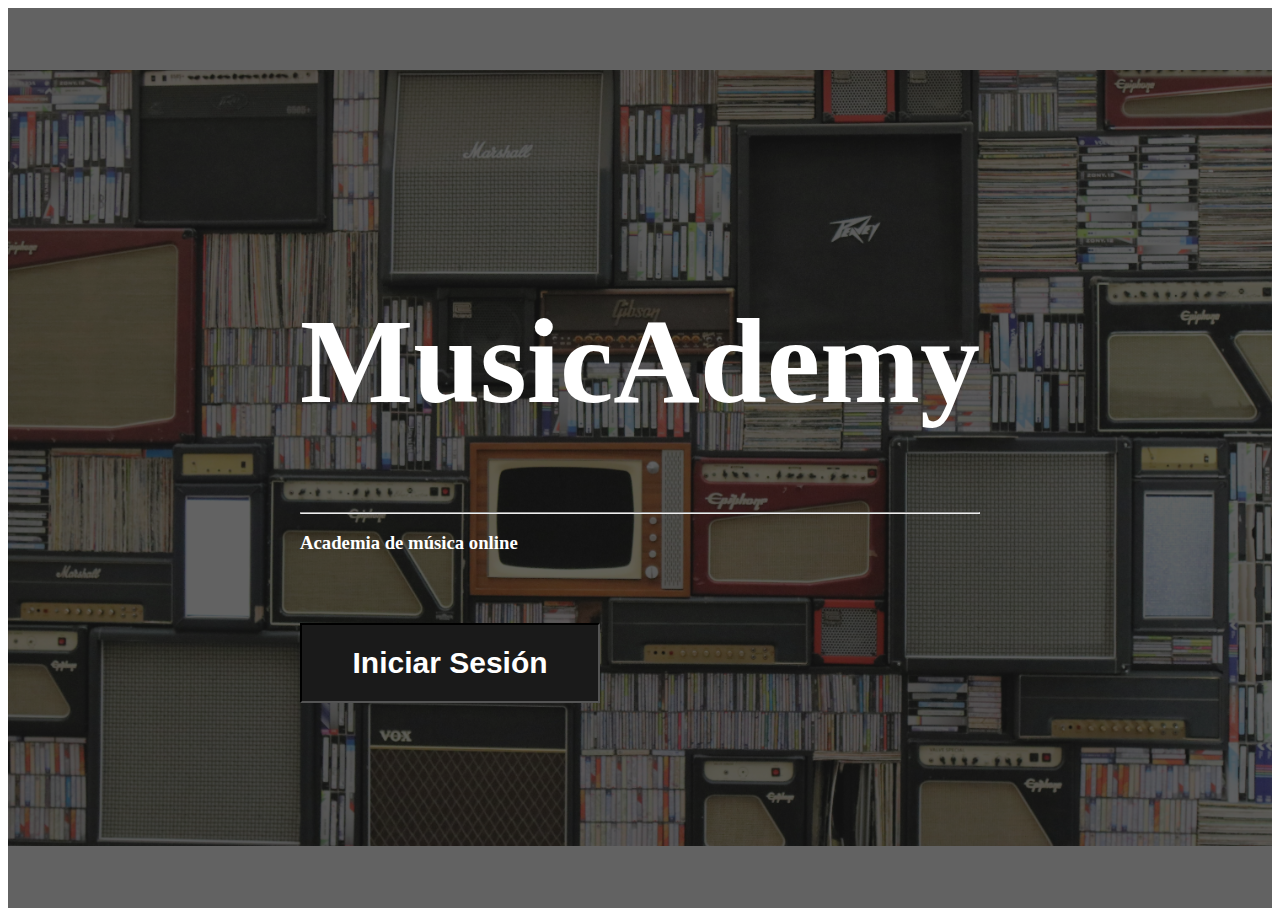
<file: tarea2/index.html>
<!doctype html>
<html lang="en">

<head>
    <meta charset="utf-8">
    <meta name="viewport" content="width=device-width, initial-scale=1">
    <!--Carga del framework-->
    <link href="https://cdn.jsdelivr.net/npm/bootstrap@5.1.3/dist/css/bootstrap.min.css" rel="stylesheet" integrity="sha384-1BmE4kWBq78iYhFldvKuhfTAU6auU8tT94WrHftjDbrCEXSU1oBoqyl2QvZ6jIW3" crossorigin="anonymous">
    <title>Cabinas Log Inn</title>

    <!--Cargar libreria de iconos-->
    <link rel="stylesheet" href="https://unicons.iconscout.com/release/v4.0.8/css/line.css">

    <!--hoja de estilos CSS personalizada-->    
    <link rel="stylesheet" href="css/index.css">

    <link rel="icon" href="favicon1.png">
</head>

<body>
    <!-- container fluid = contenedor que se ajusta a toda la pantalla-->
    <!-- container = contenedor ubicado en el centro-->     

    <header class="container-fluid full-screen">
        <div class="container text-center pt-5">
            <h1 style="font-size: 120px;">MusicAdemy</h1>
            <hr>
            <h3>Academia de música online</h3>
            <button class="btn btn-outline-light btn-lg" onclick="window.location.href='/login.html'">Iniciar Sesión</button>
        </div>
    </header>


    <script src="https://cdn.jsdelivr.net/npm/bootstrap@5.1.3/dist/js/bootstrap.bundle.min.js " integrity="sha384-ka7Sk0Gln4gmtz2MlQnikT1wXgYsOg+OMhuP+IlRH9sENBO0LRn5q+8nbTov4+1p " crossorigin="anonymous "></script>
    
</body>

</html>
</file>
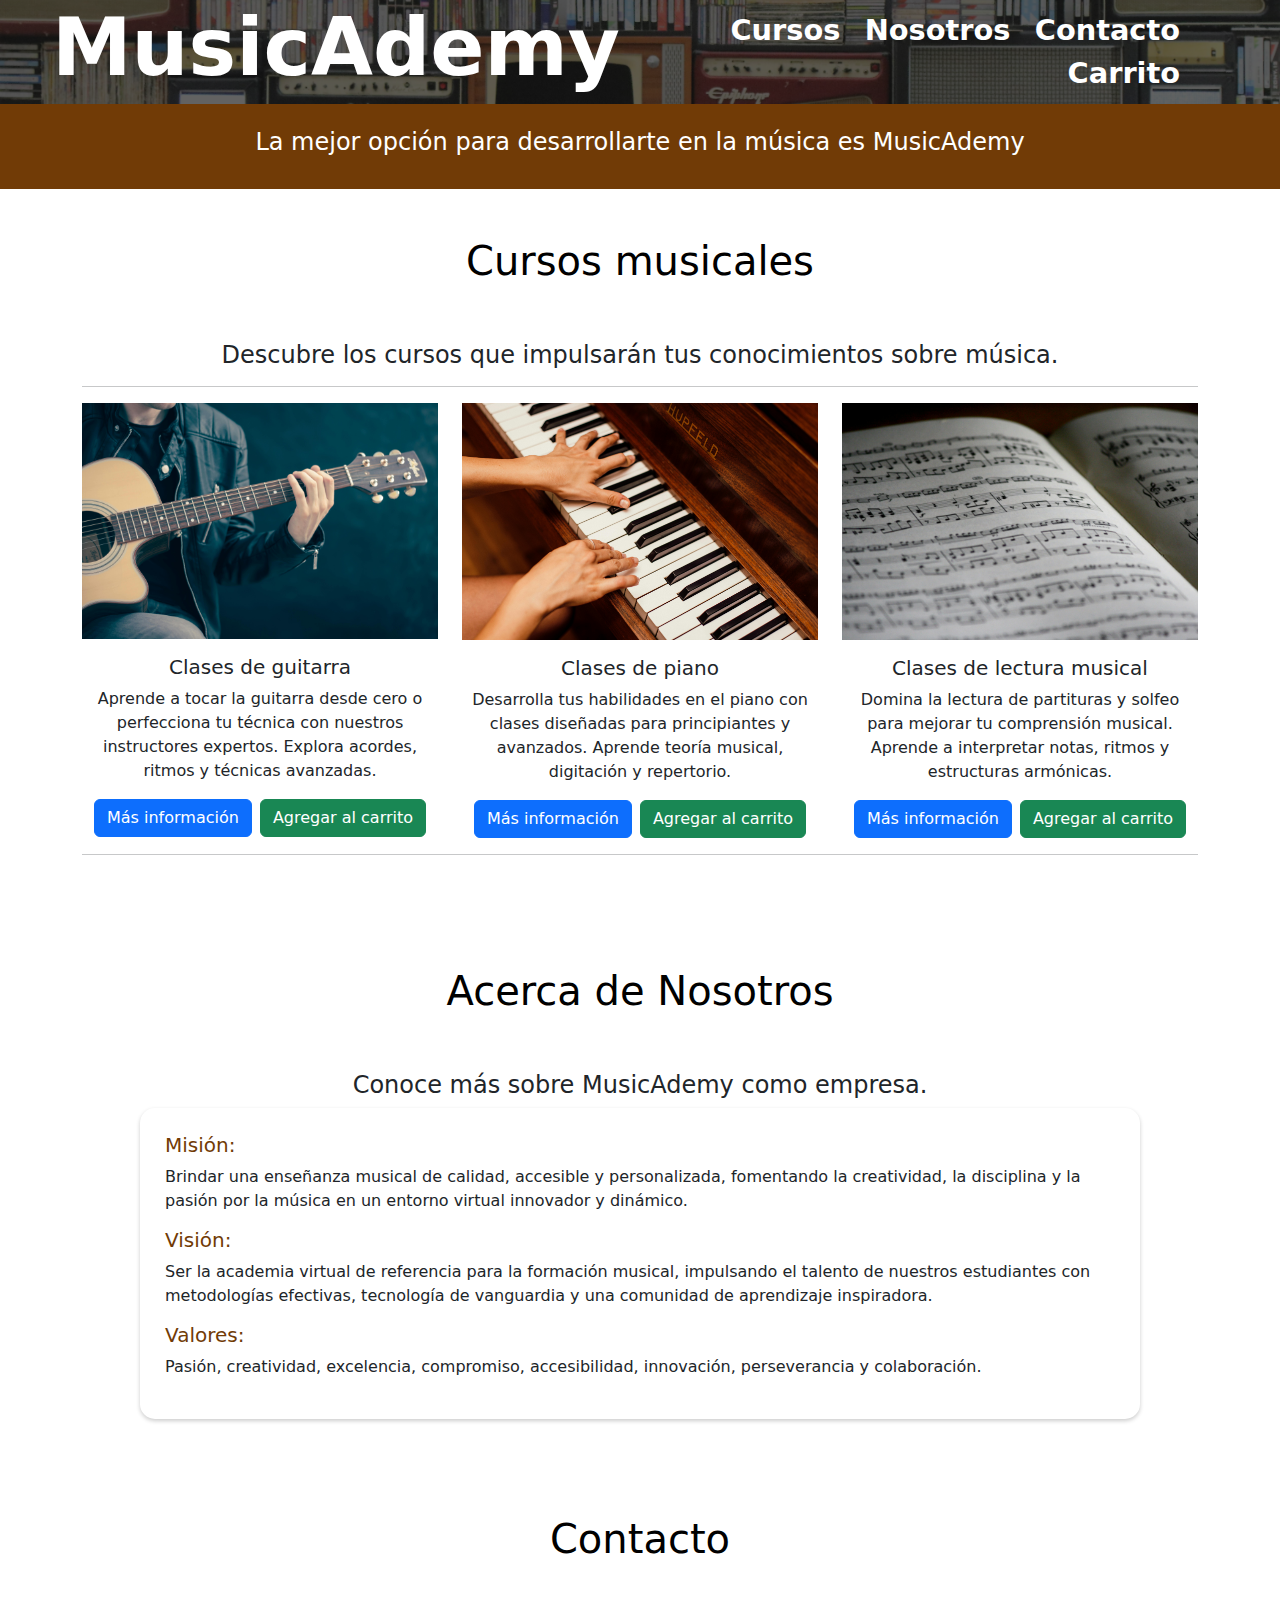
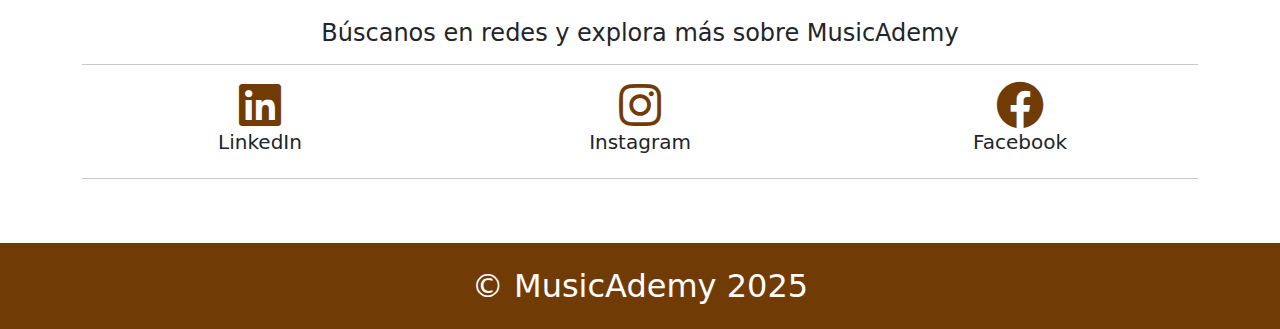
<file: tarea2/inicio.html>
<!doctype html>
<html lang="es">
  <head>
    <meta charset="utf-8">
    <meta name="viewport" content="width=device-width, initial-scale=1">
    <title>MusicAdemy Homepage</title>

    <!-- Carga Bootstrap CDN -->
    <link href="https://cdn.jsdelivr.net/npm/bootstrap@5.3.3/dist/css/bootstrap.min.css" rel="stylesheet" integrity="sha384-QWTKZyjpPEjISv5WaRU9OFeRpok6YctnYmDr5pNlyT2bRjXh0JMhjY6hW+ALEwIH" crossorigin="anonymous">

    <!-- Carga hoja de estilo personalizada -->
    <link rel="stylesheet" href="css/inicio.css">

    <!-- Iconos de FontAwesome -->
    <link href="https://cdnjs.cloudflare.com/ajax/libs/font-awesome/5.15.4/css/all.min.css" rel="stylesheet">

    <link rel="icon" href="favicon1.png">

  </head>
<body>

    <!-- Header -->
    <header class="container-fluid banner1 d-flex justify-content-between align-items-center flex-wrap">
        <div class="col-12 col-md-6">
            <h1 class="display-1 text-white titulo1 text-center text-md-start">MusicAdemy</h1>
        </div>
        <div class="titulo4 col-12 col-md-6 text-center text-md-end">
            <nav class="text-white">
                <a href="#cursos" class="mx-2">Cursos</a>
                <a href="#nosotros" class="mx-2">Nosotros</a>
                <a href="#contacto" class="mx-2">Contacto</a>
                <a href="" class="mx-2">Carrito</a>
            </nav>
        </div>
    </header>

    <!-- Sección de promoción -->
    <section class="container-fluid fondo1 py-4">
      <h3 class="text-center titulo2">La mejor opción para desarrollarte en la música es MusicAdemy</h3>
    </section>

    <!-- Sección de cursos -->
<section id="cursos" class="container py-5">
  <h2 class="text-center titulo5 pb-5">Cursos musicales</h2>
  <h3 class="text-center titulo2 text-dark">Descubre los cursos que impulsarán tus conocimientos sobre música.</h3>
  <hr>
  <div class="row text-center">
    <div class="col-md-4">
      <img src="img/imagen1.jpg" alt="imagen1" class="img-fluid mb-3">
      <h5>Clases de guitarra</h5>
      <p>Aprende a tocar la guitarra desde cero o perfecciona tu técnica con nuestros instructores expertos. Explora acordes, ritmos y técnicas avanzadas.</p>
      <div class="d-flex justify-content-center">
        <button class="btn btn-primary me-2">Más información</button>
        <button class="btn btn-success">Agregar al carrito</button>
      </div>
    </div>
    <div class="col-md-4">
      <img src="img/imagen2.jpg" alt="imagen2" class="img-fluid mb-3">
      <h5>Clases de piano</h5>
      <p>Desarrolla tus habilidades en el piano con clases diseñadas para principiantes y avanzados. Aprende teoría musical, digitación y repertorio.</p>
      <div class="d-flex justify-content-center">
        <button class="btn btn-primary me-2">Más información</button>
        <button class="btn btn-success">Agregar al carrito</button>
      </div>
    </div>
    <div class="col-md-4">
      <img src="img/imagen3.jpg" alt="imagen3" class="img-fluid mb-3">
      <h5>Clases de lectura musical</h5>
      <p>Domina la lectura de partituras y solfeo para mejorar tu comprensión musical. Aprende a interpretar notas, ritmos y estructuras armónicas.</p>
      <div class="d-flex justify-content-center">
        <button class="btn btn-primary me-2">Más información</button>
        <button class="btn btn-success">Agregar al carrito</button>
      </div>
    </div>
  </div>
  <hr>
</section>


    <!-- Sección Acerca de nosotros -->
    <section id="nosotros" class="container py-5">
      <h2 class="text-center titulo5 pb-5">Acerca de Nosotros</h2>
      <h3 class="text-center titulo2 text-dark">Conoce más sobre MusicAdemy como empresa.</h3>
      <div class="div_generico">
        <div class="mision-vision-container">
          <div class="mision-vision">
            <h3>Misión:</h3>
            <p>Brindar una enseñanza musical de calidad, accesible y personalizada, fomentando la creatividad, la disciplina y la pasión por la música en un entorno virtual innovador y dinámico.</p>

            <h3>Visión:</h3>
            <p>Ser la academia virtual de referencia para la formación musical, impulsando el talento de nuestros estudiantes con metodologías efectivas, tecnología de vanguardia y una comunidad de aprendizaje inspiradora.</p>
            
            <h3>Valores:</h3>
            <p>Pasión, creatividad, excelencia, compromiso, accesibilidad, innovación, perseverancia y colaboración.
            </p>
          </div>
        </div>
      </div>
    </section>

    <!-- Sección de contacto -->
    <section id="contacto" class="container py-5">
      <h2 class="text-center titulo5 pb-5">Contacto</h2>
      <h3 class="text-center titulo2 text-dark">Búscanos en redes y explora más sobre MusicAdemy</h3>
      <hr>
      <div class="row text-center">
        <div class="col-md-4">
          <a href="https://www.linkedin.com" target="_blank">
            <i class="fab fa-linkedin fa-3x" style="color: #713b06;"></i>
          </a>
          <h5>LinkedIn</h5>
        </div>
        <div class="col-md-4">
          <a href="https://www.instagram.com" target="_blank">
            <i class="fab fa-instagram fa-3x" style="color: #713b06;"></i>
          </a>
          <h5>Instagram</h5>
        </div>
        <div class="col-md-4">
          <a href="https://www.facebook.com" target="_blank">
            <i class="fab fa-facebook fa-3x" style="color: #713b06;"></i>
          </a>
          <h5>Facebook</h5>
        </div>
      </div>
      <hr>
    </section>

    <!-- Footer -->
    <footer class="container-fluid fondo1 text-center text-white py-3">
      <h2 class="pt-2">&copy MusicAdemy 2025</h2>
    </footer>

    <!-- Carga elementos interactivos de una página web -->
    <script src="https://cdn.jsdelivr.net/npm/bootstrap@5.3.3/dist/js/bootstrap.bundle.min.js" integrity="sha384-YvpcrYf0tY3lHB60NNkmXc5s9fDVZLESaAA55NDzOxhy9GkcIdslK1eN7N6jIeHz" crossorigin="anonymous"></script>
</body>
</html>
</file>
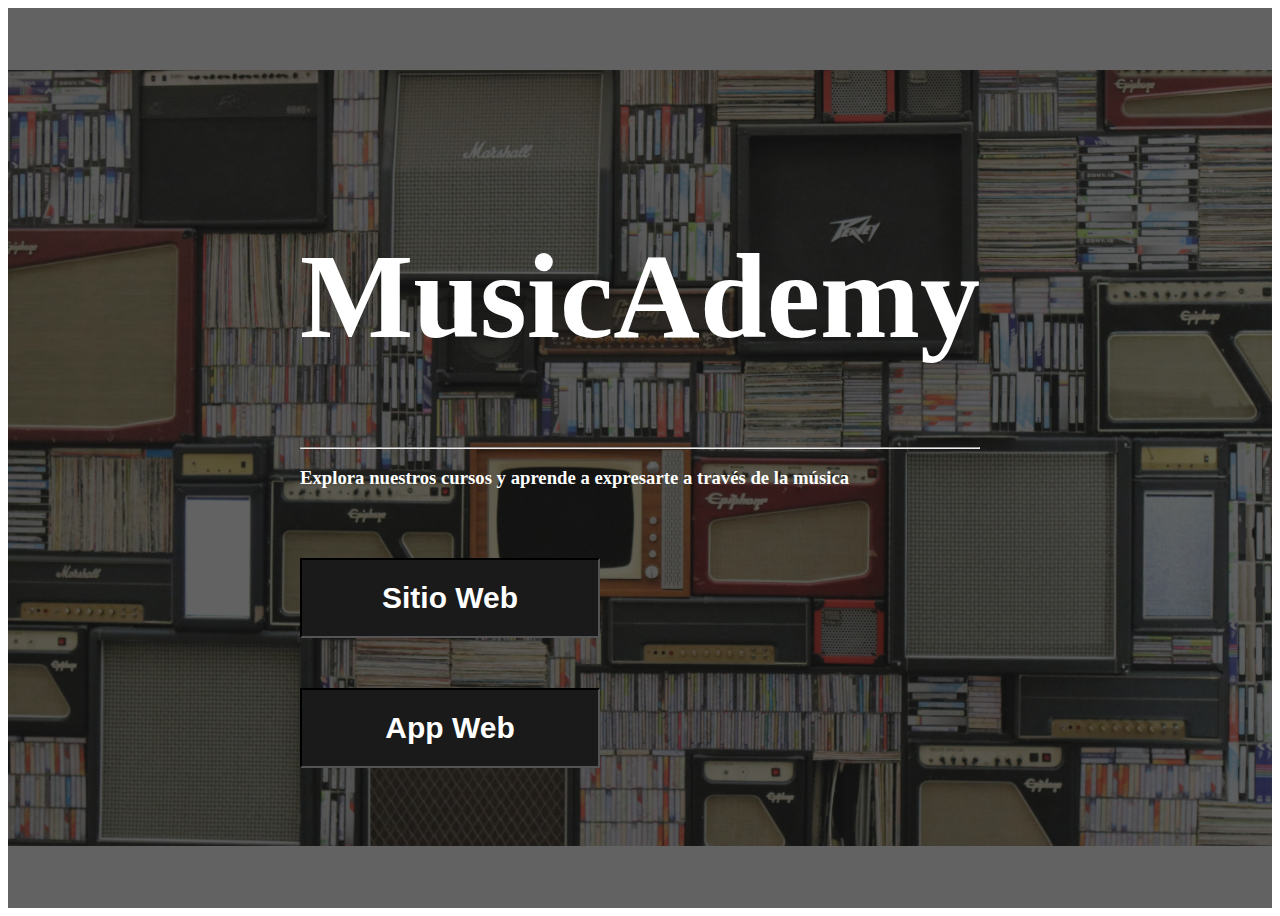
<file: tarea2/landing.html>
<!doctype html>
<html lang="en">

<head>
    <meta charset="utf-8">
    <meta name="viewport" content="width=device-width, initial-scale=1">
    <!-- Carga del framework -->
    <link href="https://cdn.jsdelivr.net/npm/bootstrap@5.1.3/dist/css/bootstrap.min.css" rel="stylesheet" integrity="sha384-1BmE4kWBq78iYhFldvKuhfTAU6auU8tT94WrHftjDbrCEXSU1oBoqyl2QvZ6jIW3" crossorigin="anonymous">
    <title>Academia MusicAdemy</title>

    <!-- Cargar libreria de iconos -->
    <link rel="stylesheet" href="https://unicons.iconscout.com/release/v4.0.8/css/line.css">

    <!-- Hoja de estilos CSS personalizada -->    
    <link rel="stylesheet" href="css/index.css">

    <link rel="icon" href="favicon1.png">
</head>

<body>  
    <header class="container-fluid full-screen">
        <div class="container text-center pt-5">
            <h1 style="font-size: 120px;">MusicAdemy</h1>
            <hr>
            <h3 class="fs-2">Explora nuestros cursos y aprende a expresarte a través de la música</h3>
            <div class="row justify-content-center">
                <div class="col-md-3 col-sm-6 mb-3">
                    <button class="btn btn-outline-light btn-lg w-100" onclick="window.location.href='/inicio.html'">Sitio Web</button> <!--onclick="window.location.href='/sitioWeb.html'" -->
                </div>
                <div class="col-md-3 col-sm-6 mb-3">
                    <button class="btn btn-outline-light btn-lg w-100" onclick="window.location.href='/landing.html'">App Web</button> <!--onclick="window.location.href='/appWeb.html'" -->
                </div>
            </div>
        </div>
    </header>

    <script src="https://cdn.jsdelivr.net/npm/bootstrap@5.1.3/dist/js/bootstrap.bundle.min.js" integrity="sha384-ka7Sk0Gln4gmtz2MlQnikT1wXgYsOg+OMhuP+IlRH9sENBO0LRn5q+8nbTov4+1p" crossorigin="anonymous"></script>
    
</body>

</html>
</file>
<file: tarea2/css/index.css>
.titulo1 {
    font-weight: bolder;
    color: #d2d4d7;
    text-shadow: 
        1px 1px 0px black, 
        -1px -1px 0px black,
        -1px 1px 0px black,
        1px -1px 0px black;
}

.container-fluid {
    background-image: url(../img/fondo1.jpg);
    background-position: center;
    background-size: cover;
    background-blend-mode: multiply;
    box-shadow: inset 0 0 0 1000px rgba(23, 23, 23, 0.68);
    background-position: center;
    background-repeat: no-repeat;
    background-size: 100% auto;
    color: #ffffff;
    width: auto;
}

.btn {
    margin-top: 50px;
    border: inset #000000 2px; 
    color: #ffffff; 
    background-color: #1a1a1a;
    width: 300px; 
    height: 80px; 
    font-size: 30px; 
    font-weight: bolder;
}


.full-screen {
    height: 100vh; 
    display: flex;
    align-items: center; 
    justify-content: center; 
}
</file>
<file: tarea2/css/inicio.css>
header nav a {
    color: white; 
    text-decoration: none; 
    font-weight: bold;
    font-size: larger;
}

header nav a:hover {
    color: #ccc;
}

.titulo1 {
    font-weight: bolder;
    border: #000;
    padding-left: 40px;
}

.titulo2 {
    font-size: 1.5rem;
    color: #fff;
}

.titulo4 {
    padding-right: 80px;
    font-size: 1.5rem;
    font-weight: bold;
}

.titulo5 {
    font-size: 2.5rem;
    color: #000;
}

.banner1 {
    background-image: url("../img/fondo1.jpg");
    background-size: cover;
    background-position: center;
    background-blend-mode: multiply;
    box-shadow: inset 0 0 0 1000px rgba(23, 23, 23, 0.68);
}

.fondo1 {
    background-color: #713b06;
}

footer {
    padding: 30px 0;
}

strong {
    font-weight: bold;
}

.div_generico {
    background-color: white;
    padding: 25px;
    border-radius: 15px;
    box-shadow: 0 2px 4px rgba(0, 0, 0, 0.2);
    max-width: 1000px;
    margin: 0 auto;
}

.mision-vision h3 {
    color: #713b06;
    font-size: 20px;
}

.mision-vision p {
    margin-bottom: 15px;
}
</file>
